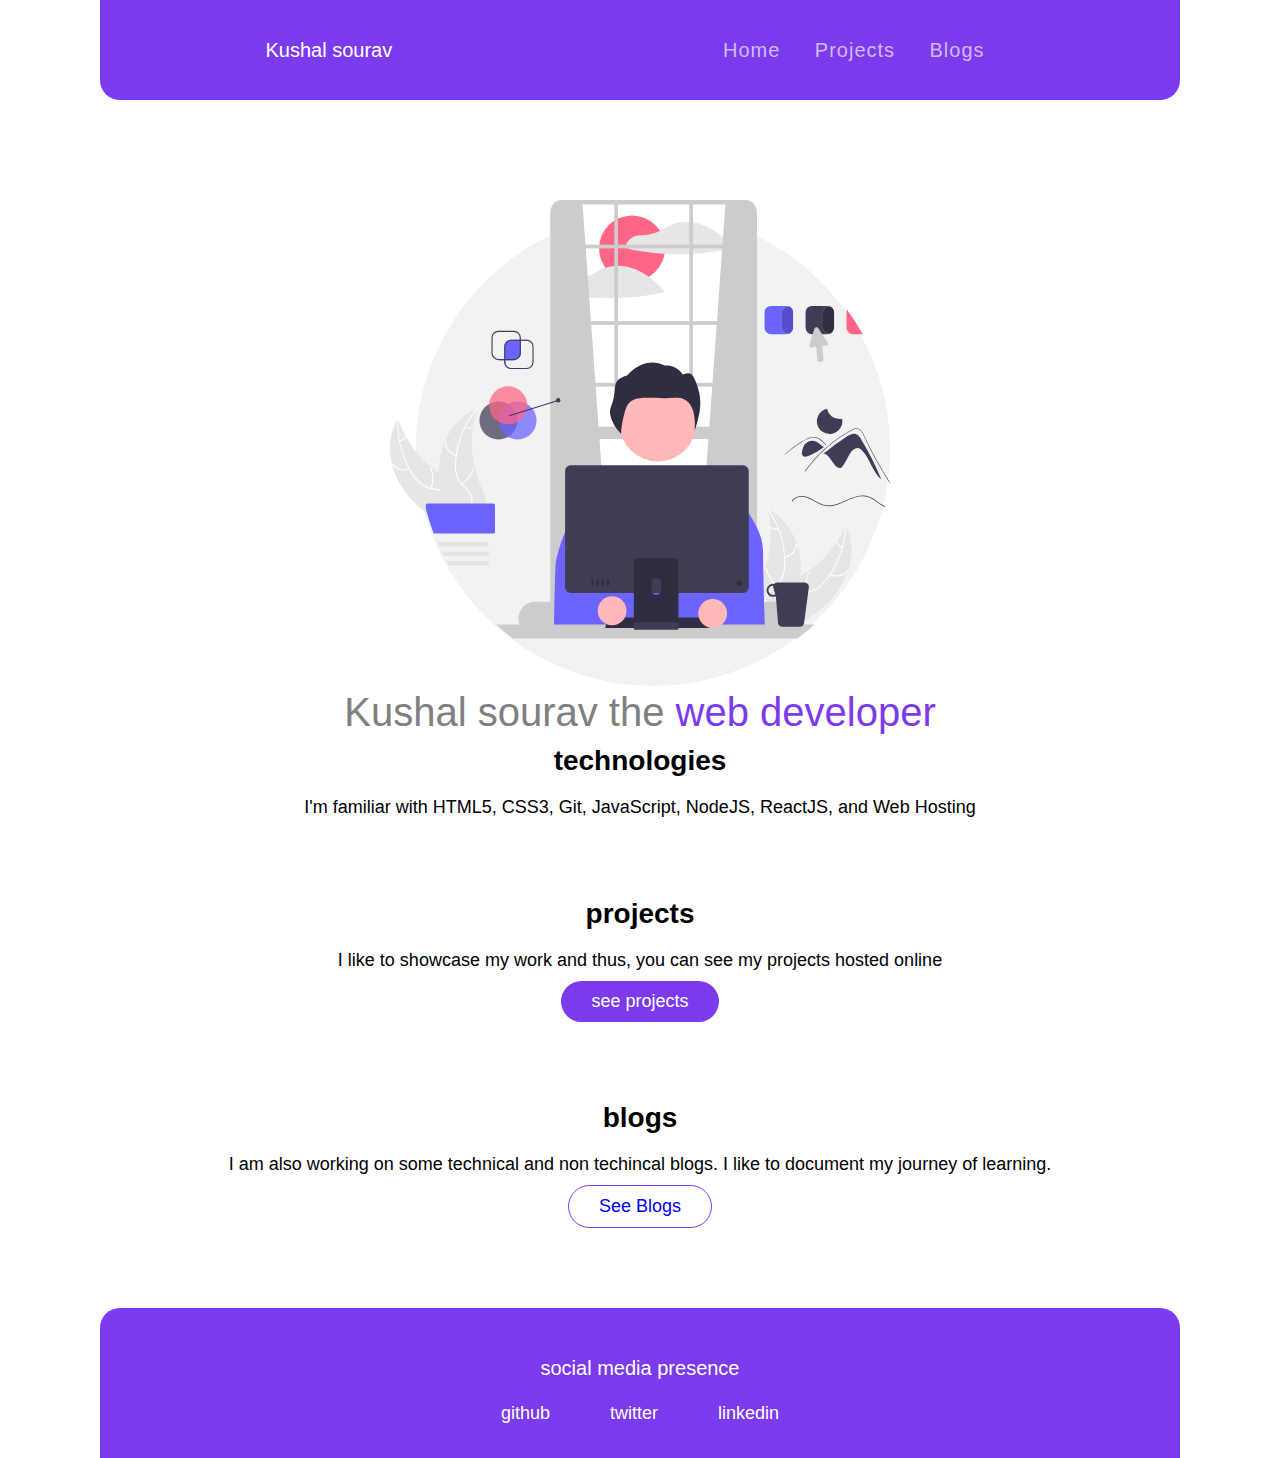
<file: index.html>
<!DOCTYPE html>
<html>
  <head>
    <meta charset="utf-8" />
    <meta http-equiv="X-UA-Compatible" content="IE=edge" />
    <title>Port folio</title>
    <meta name="description" content="" />
    <meta name="viewport" content="width=device-width, initial-scale=1" />
    <link rel="stylesheet" href="css/style.css" />
  </head>
  <body>
    <nav class="navbar">
      <span> Kushal sourav </span>
      <div>
        <a href="index.html" class="nav-link">Home</a>
        <a href="project.html" class="nav-link">Projects</a>
        <a href="blog.html" class="nav-link">Blogs</a>
      </div>
    </nav>
    <section id="main">
      <div class="intro">
        <img src="avatar.svg" class="avatar" alt="avatar" />
        <p class="heading-primary">
          <span class="grey">Kushal sourav the</span>
          <span class="blue"> web developer</span>
        </p>
        <div class="info">
          <ul>
            <li>
              <h2 class="heading-secondary">technologies</h2>
              <p class="info-text">
                I'm familiar with HTML5, CSS3, Git, JavaScript, NodeJS, ReactJS,
                and Web Hosting
              </p>
            </li>
            <li>
              <h2 class="heading-secondary">projects</h2>
              <p class="info-text">
                I like to showcase my work and thus, you can see my projects
                hosted online
              </p>
              <button class="btn">
                <a href="project.html">see projects</a>
              </button>
            </li>
            <li>
              <h2 class="heading-secondary">blogs</h2>
              <p class="info-text">
                I am also working on some technical and non techincal blogs. I
                like to document my journey of learning.
              </p>
              <button class="btn-blog">
                <a href="blog.html">See Blogs</a>
              </button>
            </li>
          </ul>
        </div>
        <div class="footer">
          <h3>social media presence</h3>
          <div class="socialmedia">
            <a href="https://github.com/kushalsourav">github</a>
            <a href="https://twitter.com/kushal_sourav">twitter</a>
            <a href="https://www.linkedin.com/in/kushal-sourav/">linkedin</a>
          </div>
        </div>
      </div>
    </section>
  </body>
</html>
</file>
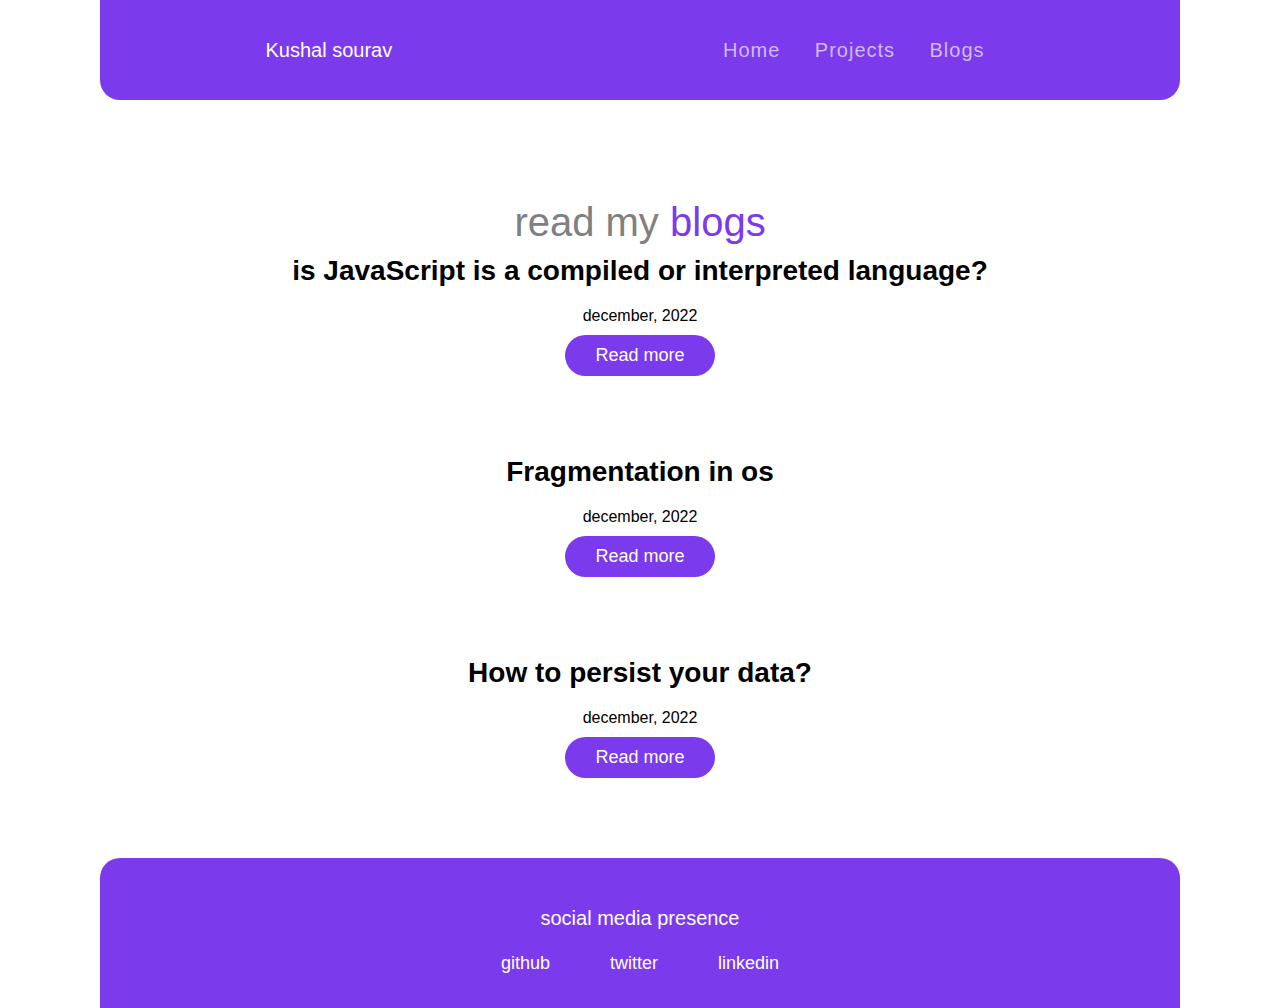
<file: blog.html>
<!DOCTYPE html>
<html>
  <head>
    <meta charset="utf-8" />
    <meta http-equiv="X-UA-Compatible" content="IE=edge" />
    <title>Blogs</title>
    <meta name="description" content="" />
    <meta name="viewport" content="width=device-width, initial-scale=1" />
    <link rel="stylesheet" href="css/style.css" />
  </head>
  <body>
    <nav class="navbar">
      <span> Kushal sourav </span>
      <div>
        <a href="index.html" class="nav-link">Home</a>
        <a href="project.html" class="nav-link">Projects</a>
        <a href="blog.html" class="nav-link">Blogs</a>
      </div>
    </nav>
    <section id="main">
      <div class="intro">
        <p class="heading-primary">
            <span class="grey">read my</span>
            <span class="blue"> blogs</span>
          </p>

          <div class="info">
            <ul>
              <li>
                <h2 class="heading-secondary">is JavaScript is a compiled or interpreted language?</h2>
                <span>december, 2022</span>
                <p class="info-text"></p>
                <button class="btn"><a href="Blogs/javascript.html">Read more</a></button>
              </li>
              <li>
                <h2 class="heading-secondary">Fragmentation in os</h2>
                <span>december, 2022</span>
                <p class="info-text"></p>
                <button class="btn"><a href="Blogs/Fragmentation.html">Read more</a></button>
              </li>
              <li>
                <h2 class="heading-secondary">How to persist your data?</h2>
                <span>december, 2022</span>
                <p class="info-text"></p>
                <button class="btn"><a href="Blogs/DataPersist.html">Read more</a></button>
              </li>
            </ul>
          </div>
          <div class="footer">
            <h3>social media presence</h3>
            <div class="socialmedia">
              <a href="https://github.com/kushalsourav">github</a>
              <a href="https://twitter.com/kushal_sourav">twitter</a>
              <a href="https://www.linkedin.com/in/kushal-sourav/">linkedin</a>
            </div>
          </div>
        </div>
      </div>
    </section>
  </body>
</html>
</file>
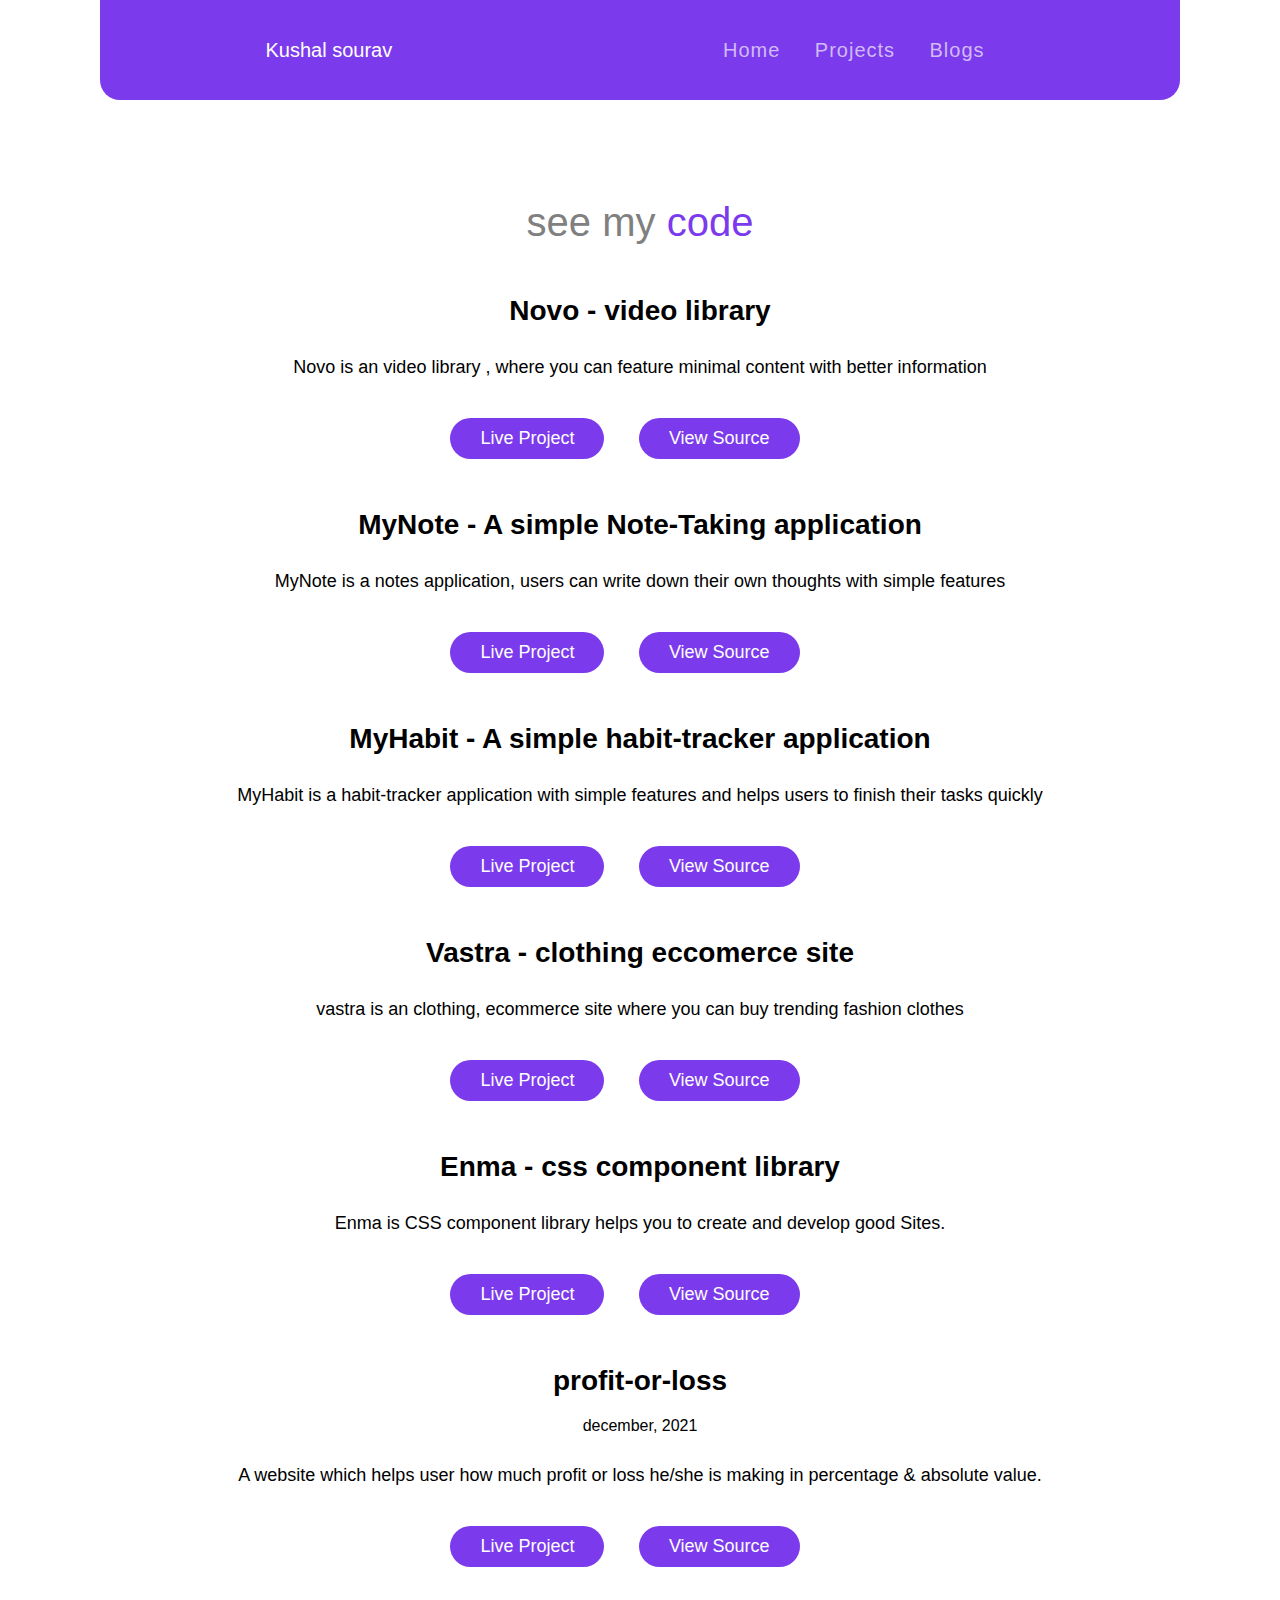
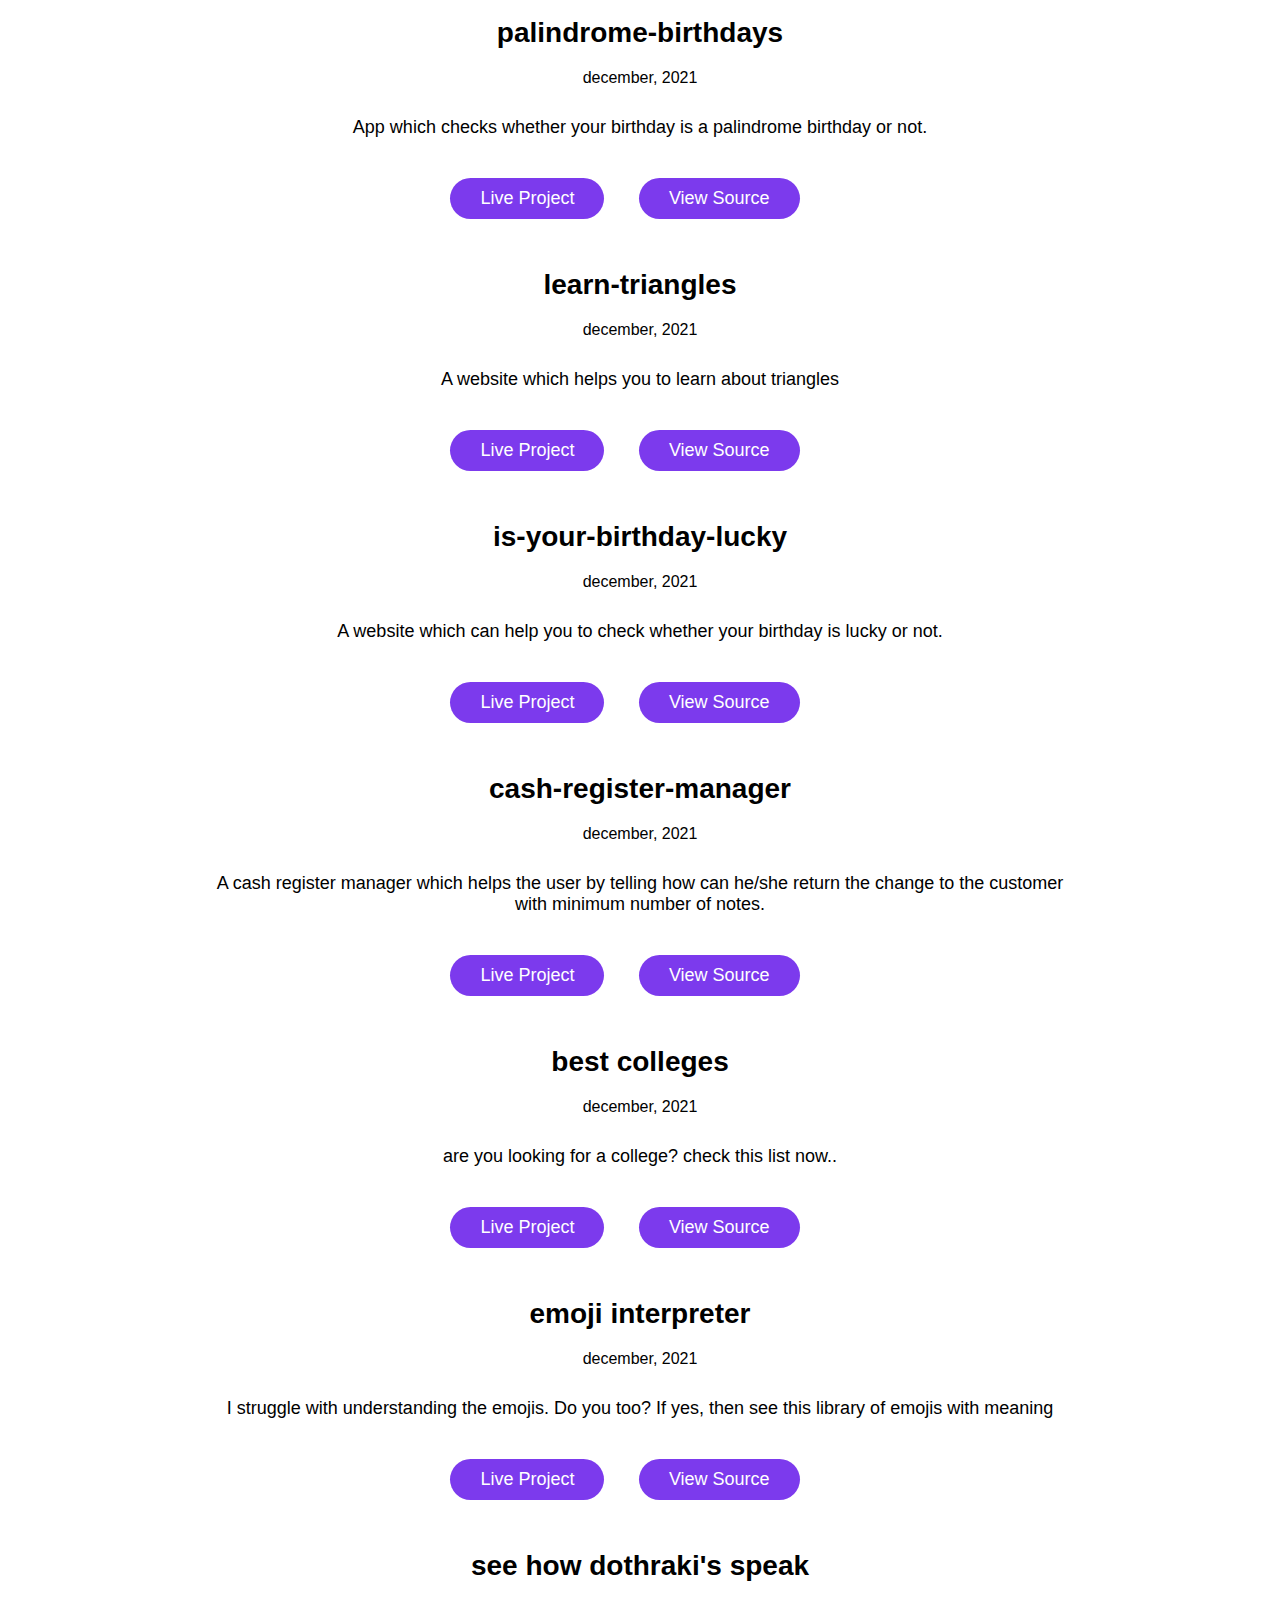
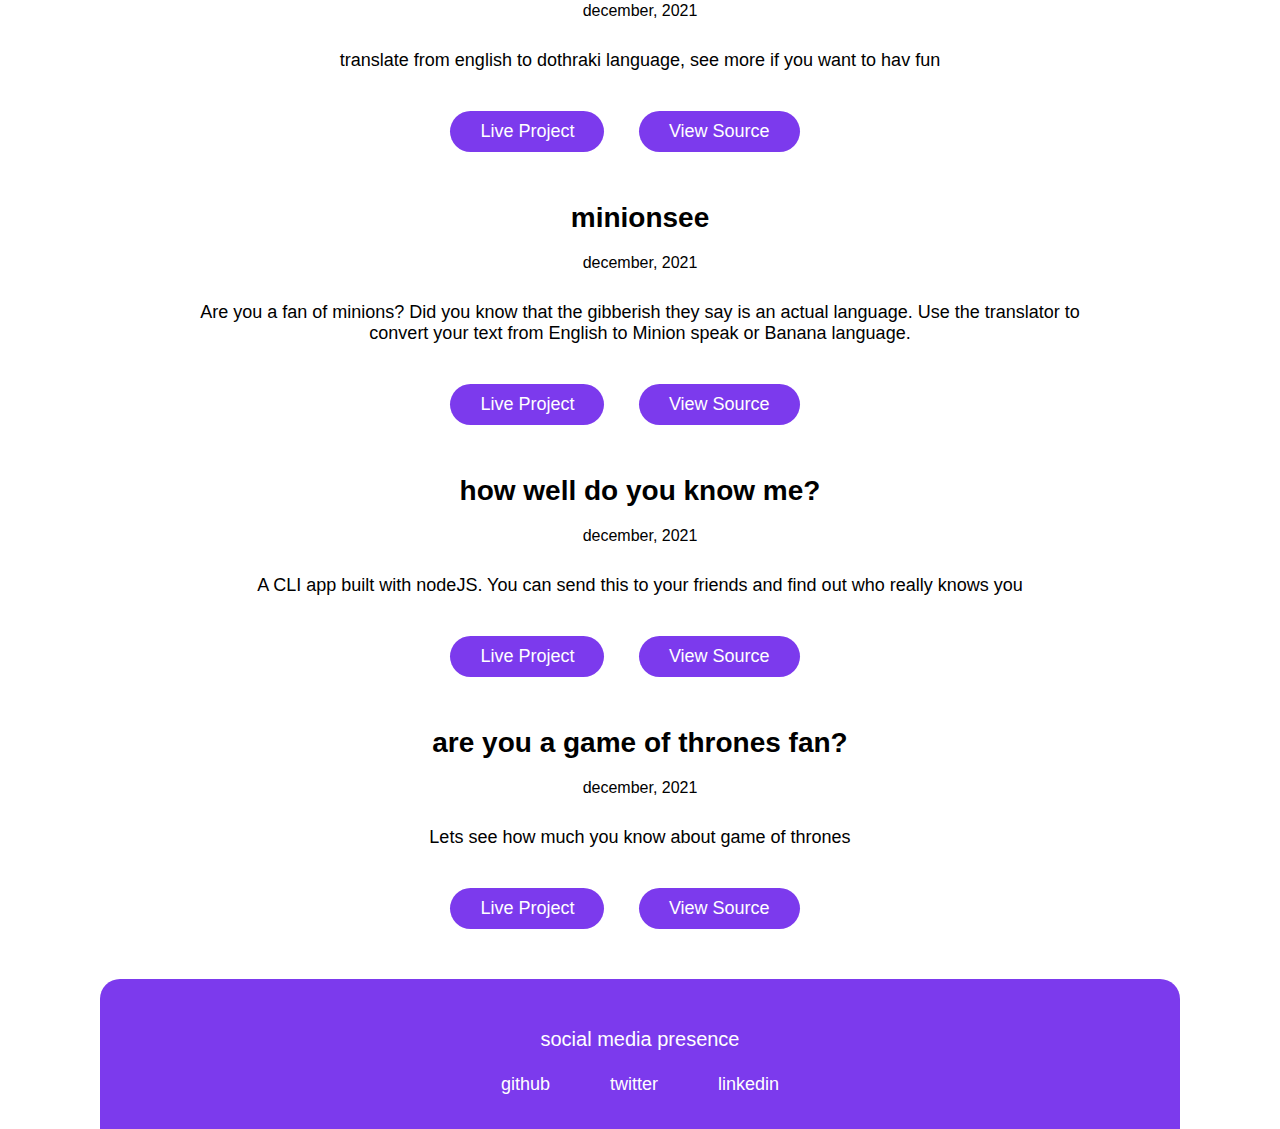
<file: project.html>
<!DOCTYPE html>
<html>
  <head>
    <meta charset="utf-8" />
    <meta http-equiv="X-UA-Compatible" content="IE=edge" />
    <title>projects</title>
    <meta name="description" content="" />
    <meta name="viewport" content="width=device-width, initial-scale=1" />
    <link rel="stylesheet" href="css/style.css" />
  </head>
  <body>
    <nav class="navbar">
      <span> Kushal sourav </span>
      <div>
        <a href="index.html" class="nav-link">Home</a>
        <a href="project.html" class="nav-link">Projects</a>
        <a href="blog.html" class="nav-link">Blogs</a>
      </div>
    </nav>
    <section id="main">
      <div class="intro">
        <p class="heading-primary mb-5">
          <span class="grey">see my</span>
          <span class="blue">code</span>
        </p>
        <div>
          <ul>
            <li class="projects-list">
              <h2 class="heading-secondary">Novo - video library </h2>
              <p class="info-text mtb-3">
                Novo is an video library , where you can feature minimal content with better information
              </p>
              <button class="btn">
                <a href="https://novo1.netlify.app/">Live Project</a>
              </button>
              <button class="btn">
                <a href="https://github.com/kushalsourav/novo"
                  >View Source</a
                >
              </button>
            </li>
            <li class="projects-list">
              <h2 class="heading-secondary">MyNote - A simple Note-Taking application </h2>
              <p class="info-text mtb-3">
                MyNote is a notes application, users can write down their own thoughts with simple features
              </p>
              <button class="btn">
                <a href="https://mynote2.netlify.app/">Live Project</a>
              </button>
              <button class="btn">
                <a href="https://github.com/kushalsourav/mynote"
                  >View Source</a
                >
              </button>
            </li>
            <li class="projects-list">
              <h2 class="heading-secondary">MyHabit - A simple habit-tracker application </h2>
              <p class="info-text mtb-3">
                MyHabit is a habit-tracker application with simple features and helps users to finish their tasks quickly
              </p>
              <button class="btn">
                <a href="https://myhabit.netlify.app/">Live Project</a>
              </button>
              <button class="btn">
                <a href="https://github.com/kushalsourav/myhabit"
                  >View Source</a
                >
              </button>
            </li>
            <li class="projects-list">
              <h2 class="heading-secondary">Vastra - clothing eccomerce site</h2>
              <p class="info-text mtb-3">
                vastra is an clothing, ecommerce site where you can buy trending fashion clothes
              </p>
              <button class="btn">
                <a href="https://vastra1.netlify.app/">Live Project</a>
              </button>
              <button class="btn">
                <a href="https://github.com/kushalsourav/vastra"
                  >View Source</a
                >
              </button>
            </li>
            <li class="projects-list">
              <h2 class="heading-secondary">Enma - css component library</h2>
              <p class="info-text mtb-3">
                Enma is CSS component library helps you to create and develop good Sites.
              </p>
              <button class="btn">
                <a href="https://enma1.netlify.app/">Live Project</a>
              </button>
              <button class="btn">
                <a href="https://github.com/kushalsourav/enma"
                  >View Source</a
                >
              </button>
            </li>
            <li class="projects-list">
              <h2 class="heading-secondary">profit-or-loss</h2>
              <span>december, 2021</span>
              <p class="info-text mtb-3">
                A website which helps user how much profit or loss he/she is
                making in percentage & absolute value.
              </p>
              <button class="btn">
                <a href="https://profit-or-loss12.netlify.app">Live Project</a>
              </button>
              <button class="btn">
                <a href="https://github.com/kushalsourav/profit-or-lose.git"
                  >View Source</a
                >
              </button>
            </li>
            <li class="projects-list">
              <h2 class="heading-secondary">palindrome-birthdays</h2>
              <span>december, 2021</span>
              <p class="info-text mtb-3">
                App which checks whether your birthday is a palindrome birthday
                or not.
              </p>
              <button class="btn">
                <a href="https://pallindrome-birthday123.netlify.app"
                  >Live Project</a
                >
              </button>
              <button class="btn">
                <a
                  href="https://github.com/kushalsourav/Palindrome-Birthday.git"
                  >View Source</a
                >
              </button>
            </li>
            <li class="projects-list">
              <h2 class="heading-secondary">learn-triangles</h2>
              <span>december, 2021</span>
              <p class="info-text mtb-3">
                A website which helps you to learn about triangles
              </p>
              <button class="btn">
                <a href="https://fun-with-triangle121.netlify.app"
                  >Live Project</a
                >
              </button>
              <button class="btn">
                <a href="https://github.com/kushalsourav/fun-with-triangles.git"
                  >View Source</a
                >
              </button>
            </li>
            <li class="projects-list">
              <h2 class="heading-secondary">is-your-birthday-lucky</h2>
              <span>december, 2021</span>
              <p class="info-text mtb-3">
                A website which can help you to check whether your birthday is
                lucky or not.
              </p>
              <button class="btn">
                <a href="https://birthdayluckyornot123.netlify.app"
                  >Live Project</a
                >
              </button>
              <button class="btn">
                <a
                  href="https://github.com/kushalsourav/birthdayisluckyornot.git"
                  >View Source</a
                >
              </button>
            </li>
            <li class="projects-list">
              <h2 class="heading-secondary">cash-register-manager</h2>
              <span>december, 2021</span>
              <p class="info-text mtb-3">
                A cash register manager which helps the user by telling how can
                he/she return the change to the customer with minimum number of
                notes.
              </p>
              <button class="btn">
                <a href="https://cash-register122.netlify.app/">Live Project</a>
              </button>
              <button class="btn">
                <a href="https://github.com/kushalsourav/cash-register.git"
                  >View Source</a
                >
              </button>
            </li>
            <li class="projects-list">
              <h2 class="heading-secondary">best colleges</h2>
              <span>december, 2021</span>
              <p class="info-text mtb-3">
                are you looking for a college? check this list now..
              </p>
              <button class="btn">
                <a href="https://55yxk.csb.app/">Live Project</a>
              </button>
              <button class="btn">
                <a
                  href="https://github.com/kushalsourav/Colleges-markEight-.git"
                  >View Source</a
                >
              </button>
            </li>
            <li class="projects-list">
              <h2 class="heading-secondary">emoji interpreter</h2>
              <span>december, 2021</span>
              <p class="info-text mtb-3">
                I struggle with understanding the emojis. Do you too? If yes,
                then see this library of emojis with meaning
              </p>
              <button class="btn">
                <a href="https://kzf3i.csb.app/">Live Project</a>
              </button>
              <button class="btn">
                <a
                  href="https://github.com/kushalsourav/interpret-with-emojies-.git"
                  >View Source</a
                >
              </button>
            </li>
            <li class="projects-list">
              <h2 class="heading-secondary">see how dothraki's speak</h2>
              <span>december, 2021</span>
              <p class="info-text mtb-3">
                translate from english to dothraki language, see more if you
                want to hav fun
              </p>
              <button class="btn">
                <a href="https://dothraki-translator12.netlify.app"
                  >Live Project</a
                >
              </button>
              <button class="btn">
                <a
                  href="https://github.com/kushalsourav/Dothraki-translator.git"
                  >View Source</a
                >
              </button>
            </li>
            <li class="projects-list">
              <h2 class="heading-secondary">minionsee</h2>
              <span>december, 2021</span>
              <p class="info-text mtb-3">
                Are you a fan of minions? Did you know that the gibberish they
                say is an actual language. Use the translator to convert your
                text from English to Minion speak or Banana language.
              </p>
              <button class="btn">
                <a href="https://bannana-talk123.netlify.app/">Live Project</a>
              </button>
              <button class="btn">
                <a href="https://github.com/kushalsourav/banana-talk.git"
                  >View Source</a
                >
              </button>
            </li>
            <li class="projects-list">
              <h2 class="heading-secondary">how well do you know me?</h2>
              <span>december, 2021</span>
              <p class="info-text mtb-3">
                A CLI app built with nodeJS. You can send this to your friends
                and find out who really knows you
              </p>
              <button class="btn">
                <a
                  href="https://replit.com/@KushalSourav/markOne?embed=1&output=1#index.js"
                  >Live Project</a
                >
              </button>
              <button class="btn">
                <a href="https://github.com/kushalsourav/markOne.git"
                  >View Source</a
                >
              </button>
            </li>
            <li class="projects-list">
              <h2 class="heading-secondary">are you a game of thrones fan?</h2>
              <span>december, 2021</span>
              <p class="info-text mtb-3">
                Lets see how much you know about game of thrones
              </p>
              <button class="btn">
                <a
                  href=" https://replit.com/@KushalSourav/markTwo?embed=1&output=1#index.js"
                  >Live Project</a
                >
              </button>
              <button class="btn">
                <a href="https://github.com/kushalsourav/markTwo.git"
                  >View Source</a
                >
              </button>
            </li>
          </ul>
        </div>
        <div class="footer">
          <h3>social media presence</h3>
          <div class="socialmedia">
            <a href="https://github.com/kushalsourav">github</a>
            <a href="https://twitter.com/kushal_sourav">twitter</a>
            <a href="https://www.linkedin.com/in/kushal-sourav/">linkedin</a>
          </div>
        </div>
      </div>
    </section>
  </body>
</html>
</file>
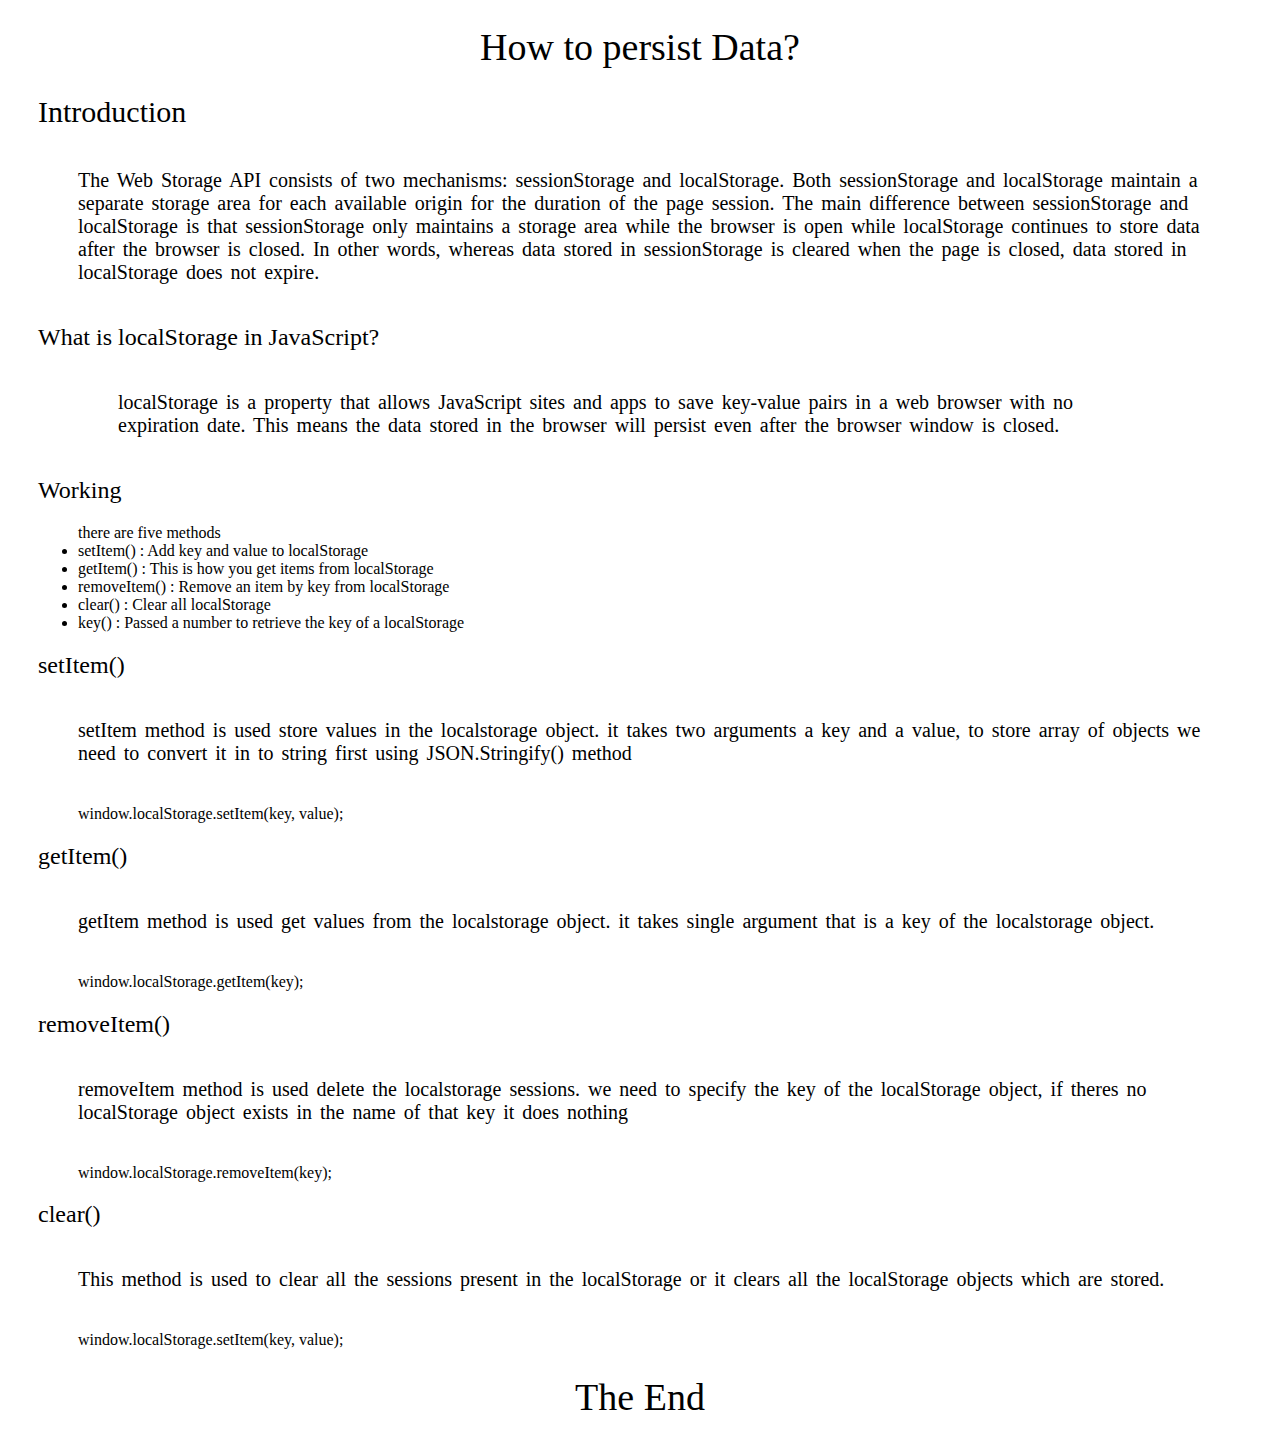
<file: Blogs/DataPersist.html>
<!DOCTYPE html>
<html lang="en">
  <head>
    <title>Data persist</title>
    <meta charset="UTF-8" />
    <meta name="viewport" content="width=device-width, initial-scale=1" />
    <link href="../css/blog.css" rel="stylesheet" />
  </head>
  <body>
    <div class="container">
      <h1>How to persist Data?</h1>
      <span class="intro">Introduction</span>
      <p class="description">
        The Web Storage API consists of two mechanisms: sessionStorage and localStorage. Both sessionStorage and localStorage maintain a separate storage area for each available origin for the duration of the page session.
        The main difference between sessionStorage and localStorage is that sessionStorage only maintains a storage area while the browser is open while localStorage continues to store data after the browser is closed. In other words, whereas data stored in sessionStorage is cleared when the page is closed, data stored in localStorage does not expire.

      <h2 class="heading-secondary">What is localStorage in JavaScript?</h2>
      <div class="description">
       <blockquote>localStorage is a property that allows JavaScript sites and apps to save key-value pairs in a web browser with no expiration date. This means the data stored in the browser will persist even after the browser window is closed.</blockquote>
      </div>
      <h2 class="heading-secondary">Working</h2>
      <div >
        <ul>
            there are five methods
            <li>setItem() : Add key and value to localStorage </li>
            <li>  getItem() : This is how you get items from localStorage</li> 
            <li> removeItem() : Remove an item by key from localStorage</li> 
            <li>clear() : Clear all localStorage</li>  
            <li> key() : Passed a number to retrieve the key of a localStorage</li>
        </ul>
    </div>
    <div>
        <h2 class="heading-secondary">setItem()</h2>
        <p class="description">setItem method is used store values in the localstorage object. it takes two arguments a key and a value, to store array of objects we need to convert it in to string first using JSON.Stringify() method</p>
        <p class="description">
            <blockquote>window.localStorage.setItem(key, value);</blockquote>
        </p>
    </div>
    <div>
        <h2 class="heading-secondary">getItem()</h2>
        <p class="description">getItem method is used get values from the localstorage object. it takes single argument that is a key of the localstorage object.</p>
        <p class="description">
            <blockquote>window.localStorage.getItem(key);</blockquote>
        </p>
    </div>
    <div>
        <h2 class="heading-secondary">removeItem()</h2>
        <p class="description">removeItem method is used delete  the localstorage sessions. we need to specify the key of the localStorage object, if theres no localStorage object exists in the name of that key it does nothing</p>
        <p class="description">
            <blockquote>window.localStorage.removeItem(key);</blockquote>
        </p>
    </div>
    <div>
        <h2 class="heading-secondary">clear()</h2>
        <p class="description">This method is used to clear all the sessions present in the localStorage or it clears all the localStorage objects which are stored.</p>
        <p class="description">
            <blockquote>window.localStorage.setItem(key, value);</blockquote>
        </p>
    </div>
    <h1>The End</h1>
  </body>
</html>
</file>
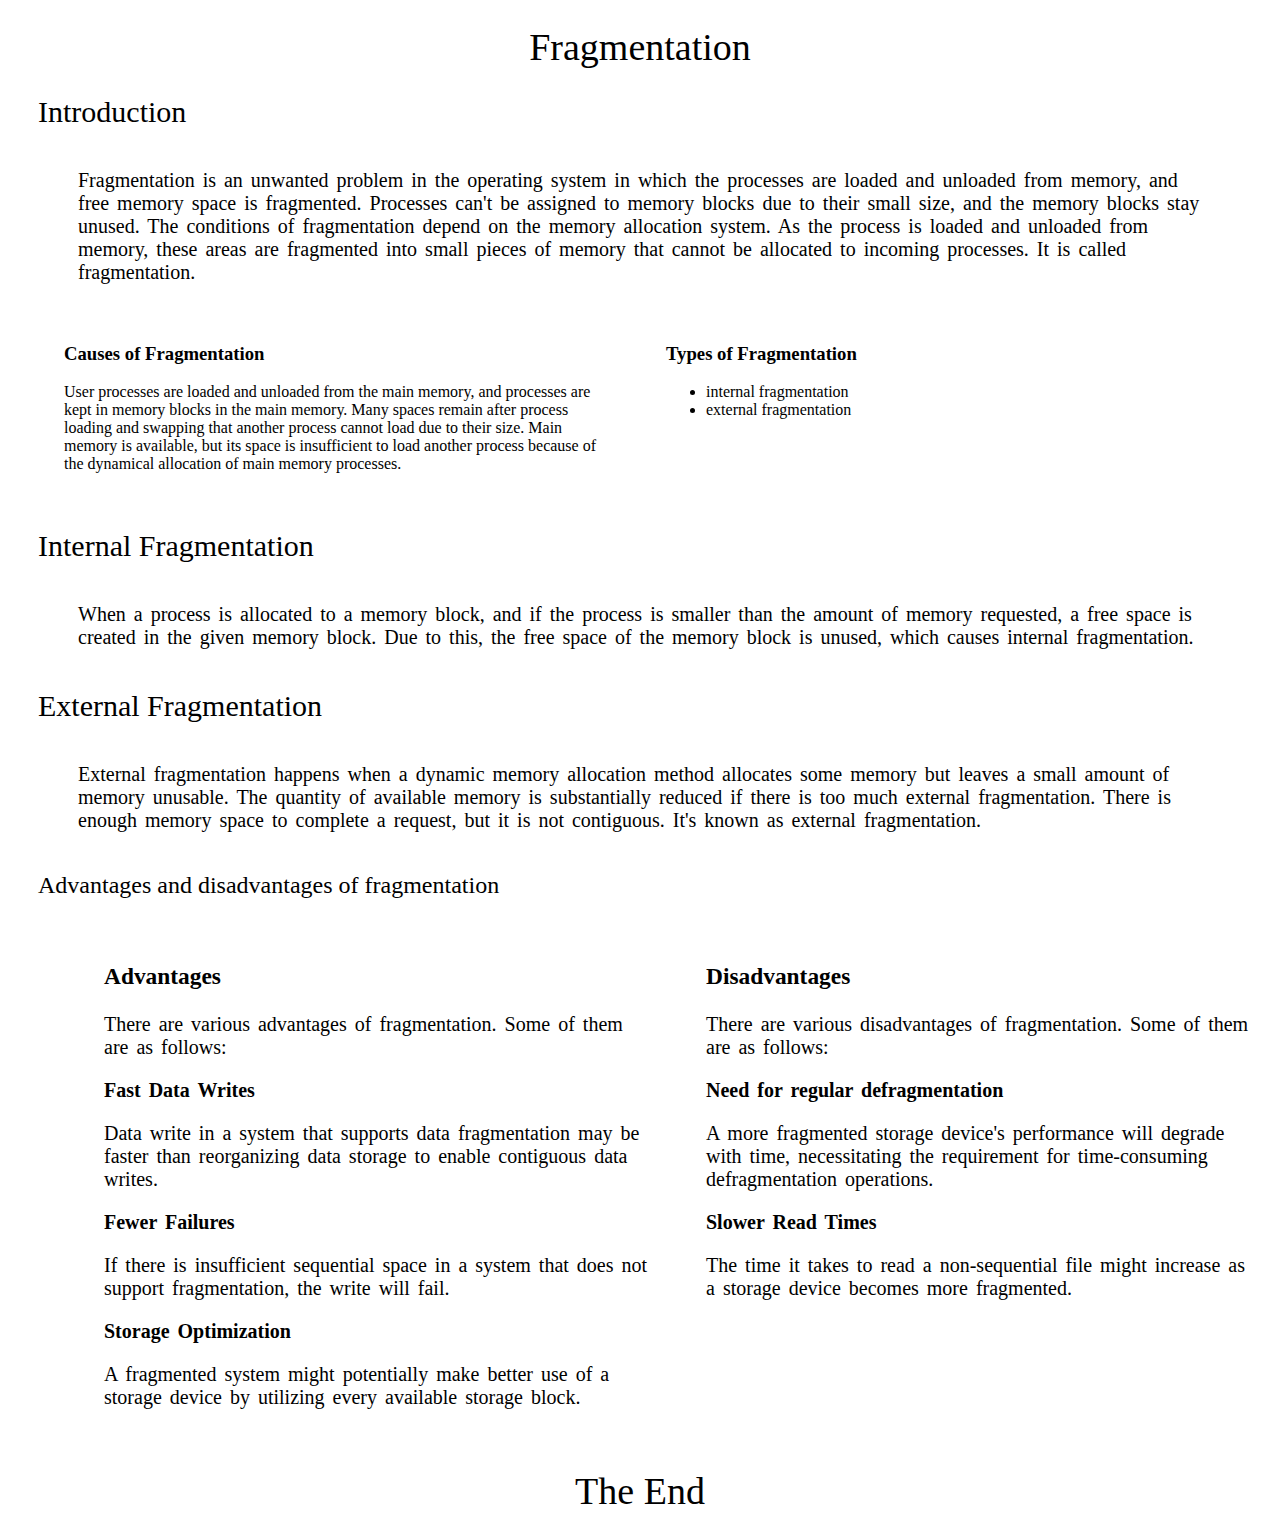
<file: Blogs/Fragmentation.html>
<!DOCTYPE html>
<html lang="en">
  <head>
    <title>Fragmentation</title>
    <meta charset="UTF-8" />
    <meta name="viewport" content="width=device-width, initial-scale=1" />
    <link href="../css/blog.css" rel="stylesheet" />
  </head>
  <body>
    <div class="container">
      <h1>Fragmentation</h1>
      <span class="intro">Introduction</span>
      <div class="description">
        Fragmentation is an unwanted problem in the operating system in which the processes are loaded and unloaded from memory, and free memory space is fragmented. Processes can't be assigned to memory blocks due to their small size, and the memory blocks stay unused.
        The conditions of fragmentation depend on the memory allocation system. As the process is loaded and unloaded from memory, these areas are fragmented into small pieces of memory that cannot be allocated to incoming processes. It is called fragmentation.
      </div>
      <div class="row">
        <div class="col">
          <h3>Causes of Fragmentation</h3>
          <p>User processes are loaded and unloaded from the main memory, and processes are kept in memory blocks in the main memory. Many spaces remain after process loading and swapping that another process cannot load due to their size. Main memory is available, but its space is insufficient to load another process because of the dynamical allocation of main memory processes.</p>
        </div>
        <div class="col">
          <h3>Types of Fragmentation</h3>
          <ul>
            <li>internal fragmentation</li>
            <li>external fragmentation</li>
          </ul>
          
        </div>
      </div>
      <span class="intro">Internal Fragmentation</span>
      <p class="description">
        When a process is allocated to a memory block, and if the process is smaller than the amount of memory requested, a free space is created in the given memory block. Due to this, the free space of the memory block is unused, which causes internal fragmentation.
      </p>
      <span class="intro">External Fragmentation</span>
      <p class="description">
        External fragmentation happens when a dynamic memory allocation method allocates some memory but leaves a small amount of memory unusable. The quantity of available memory is substantially reduced if there is too much external fragmentation. There is enough memory space to complete a request, but it is not contiguous. It's known as external fragmentation.
      </p>
      <h2 class="heading-secondary">Advantages and disadvantages of fragmentation
      </h2>
    
      <div class="description row">
        <div class="advantages col">
          <h3>Advantages</h3>
          <p>There are various advantages of fragmentation. Some of them are as follows:</p>
          <p><strong>Fast Data Writes</strong></p>
          <p>Data write in a system that supports data fragmentation may be faster than reorganizing data storage to enable contiguous data writes.</p>
          <p><strong>Fewer Failures</strong></p>
          <p>If there is insufficient sequential space in a system that does not support fragmentation, the write will fail.</p>
          <p><strong>Storage Optimization</strong></p>
          <p>A fragmented system might potentially make better use of a storage device by utilizing every available storage block.</p>
        </div>
         <div class="disadvantages col">
          <h3 class="h3">Disadvantages</h3>
          <p>There are various disadvantages of fragmentation. Some of them are as follows:</p>
          <p><strong>Need for regular defragmentation</strong></p>
          <p>A more fragmented storage device's performance will degrade with time, necessitating the requirement for time-consuming defragmentation operations.</p>
          <p><strong>Slower Read Times</strong></p>
          <p>The time it takes to read a non-sequential file might increase as a storage device becomes more fragmented.</p>
         </div>
      
      </div>
      <h1>The End</h1>
    </div>
  </body>
</html>
</file>
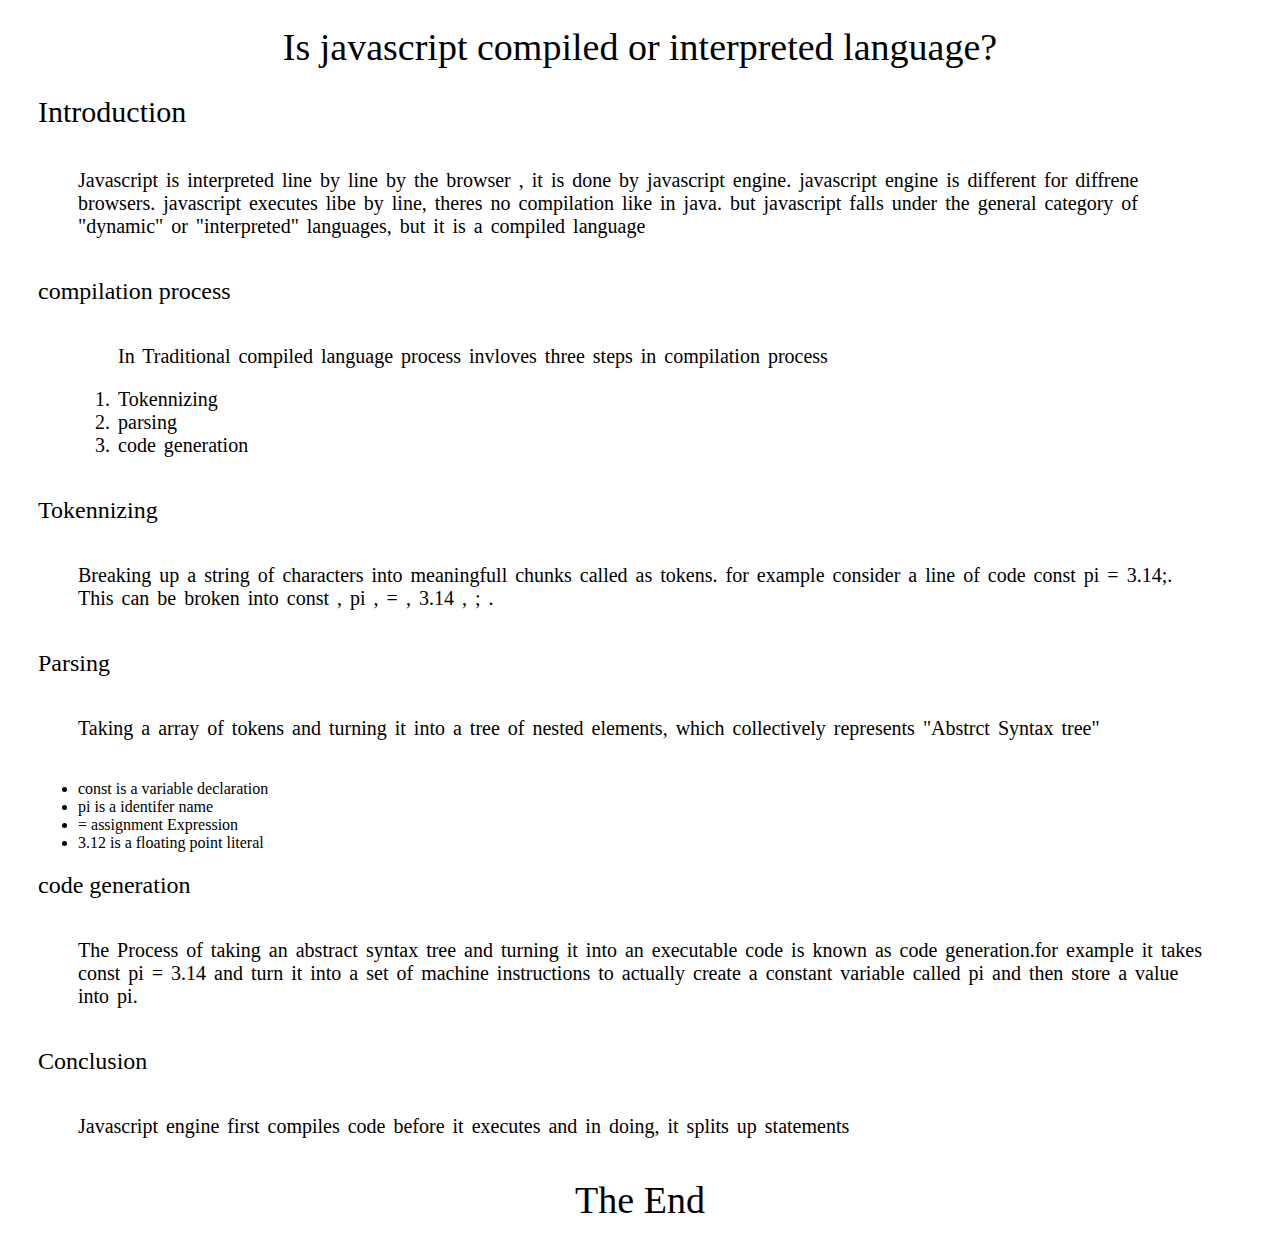
<file: Blogs/javascript.html>
<!DOCTYPE html>
<html lang="en">
  <head>
    <title>javascirpt</title>
    <meta charset="UTF-8" />
    <meta name="viewport" content="width=device-width, initial-scale=1" />
    <link href="../css/blog.css" rel="stylesheet" />
  </head>
  <body>
    <div class="container">
      <h1>Is javascript compiled or interpreted language?</h1>
      <span class="intro">Introduction</span>
      <p class="description">
     Javascript is interpreted line by line by the browser , it is done by javascript engine. javascript engine is different for diffrene
     browsers. javascript executes libe by line, theres no compilation like in java. but javascript falls under the general category of "dynamic" or "interpreted" languages, but it is a compiled language

      <h2 class="heading-secondary">compilation process</h2>
      <div class="description">
       <blockquote>In Traditional compiled language process invloves three steps in compilation process</blockquote>
       <ol>
        <li>Tokennizing</li>
        <li>parsing</li>
        <li>code generation</li>
       </ol>
      </div>
      <h2 class="heading-secondary">Tokennizing</h2>
      <p class="description">Breaking up a string of characters into meaningfull chunks called as tokens. for example consider a line of code const pi = 3.14;. This can be broken into const , pi , = , 3.14 , ; .</p>
      <h2 class="heading-secondary">Parsing</h2>
      <p class="description">Taking a array of tokens and turning it into a tree of nested elements, which collectively represents "Abstrct Syntax tree"</p>
      <p class="description">
        <ul>
          <li>const is a variable declaration</li>
          <li>pi is a identifer name</li>
          <li>= assignment Expression</li>
          <li>3.12 is a floating point literal</li>
        </ul>
      </p>
      <h2 class="heading-secondary">code generation</h2>
      <p class="description">The Process of taking an abstract syntax tree and turning it into an executable code is known as code generation.for example it takes const pi = 3.14 and turn it into a set of machine instructions to actually create a constant variable called pi and then store a value into pi.</p>
      <h2 class="heading-secondary">Conclusion</h2>
      <p class="description">Javascript engine first compiles code before it executes and in doing, it splits up statements</p>
      <h1>The End</h1>
    </div>

  </body>
</html>
</file>
<file: css/style.css>
* {
  padding: 0;
  margin: 0;
}
body {
  font-family: Montserrat, sans-serif;
}
.mb-5 {
  margin-bottom: 50px;
}
.mtb-3 {
  margin: 30px 0;
}
.navbar {
  margin: 0 100px;
  height: 100px;
  background-color: #7c3aed;
  border-bottom-left-radius: 20px;
  border-bottom-right-radius: 20px;
  display: flex;
  justify-content: space-around;
  align-items: center;
}

.navbar span {
  font-size: 20px;
  color: #fff;
  font-weight: 400;
}

.navbar a {
  text-decoration: none;
  color: rgba(255, 255, 255, 0.664);
  margin-right: 30px;
  font-size: 20px;
  font-weight: 400;
  letter-spacing: 1px;
}

.navbar a:focus {
  color: #fff;
  list-style-type: none;
}

.intro {
  margin-top: 100px;
  text-align: center;
}
.avatar {
  width: 500px;
}
.heading-primary {
  font-size: 40px;
  text-align: center;
  font-weight: 400;
}
.grey {
  color: grey;
}
.blue {
  color: #7c3aed;
}

.info {
  margin-top: 10px;
}

li {
  list-style-type: none;
  margin-bottom: 80px;
}

.heading-secondary {
  font-size: 28px;
  margin-bottom: 20px;
}

.info-text {
  font-size: 18px;
  font-weight: 100;
}

.btn {
  padding: 10px 30px;
  border-radius: 50px;
  border: none;
  background-color: #7c3aed;
  margin-top: 10px;
}

.btn-blog {
  padding: 10px 30px;
  border-radius: 50px;
  margin-top: 10px;
  background-color: #fff;
  border: 1px solid #7c3aed;
}
.btn-blog a {
  text-decoration: none;
  font-size: 18px;
}
.btn a {
  text-decoration: none;
  color: #fff;
  font-size: 18px;
}

.footer {
  margin: 0 100px;
  height: 150px;
  background-color: #7c3aed;
  border-top-left-radius: 20px;
  border-top-right-radius: 20px;
  vertical-align: middle;
  position: relative;
}

h3 {
  font-size: 20px;
  color: #fff;
  font-weight: 400;
  position: absolute;
  top: 40%;
  left: 50%;
  transform: translate(-50%, -50%);
}

.socialmedia {
  display: flex;
  gap: 60px;
  position: absolute;
  top: 70%;
  left: 50%;
  transform: translate(-50%, -50%);
}

.socialmedia a {
  font-size: 18px;
  color: #fff;
  text-decoration: none;
}
.projects-list {
  margin: 50px 200px;
}
.projects-list button {
  margin-right: 30px;
}

@media (max-width: 768px) {
  .navbar {
    width: 100%;
    display: flex;
    flex-direction: column;
    margin-left: 0%;
  }
  .navbar a {
    font-size: 18px;
  }
  .footer h3 {
    width: 100%;
  }
  .socialmedia {
    gap: 20px;
  }
}

@media (max-width: 480px) {
  .intro {
  margin-top: 100px;
  width: 100%;
 }
 .avatar {
  width: 100%;
 }
 .info {
  width: 300px;
  margin-top: 50px;
 }
 .heading-primary {
  font-size: 32px;
}
.projects-list {
  margin: 40px auto;
  width: 300px;
}
.footer {
  margin: 0 0;
  width: 100%;
}
}
</file>
<file: css/blog.css>
.container {
  margin: 0 30px;
}
body {
  font-family: Cambria, Cochin, Georgia, Times, "Times New Roman", serif;
}
h1 {
  font-size: 38px;
  font-weight: 400;
  text-align: center;
}
.intro {
  font-size: 30px;
}
.heading-secondary {
  font-weight: 400;
}
.description {
  margin: 40px 40px;
  font-size: 20px;
  word-spacing: 3px;
}
.row {
  display: grid;
  grid-template-columns: 550px 550px;
  width: 100%;
  justify-content: space-around;
  margin-bottom: 40px;
}

.img {
  width: 400px;
}

.list {
  padding: 10px;
  font-size: 18px;
  list-style-type: decimal-leading-zero;
}

@media (max-width: 480px) {
  h1 {
    font-size: 26px;
    text-align: left;
  }
  .description {
   margin: 16px 0;
   font-size: 16px;
  }
  blockquote {
    font-size: 14px;
  }
  .row {
    grid-template-columns: auto;
  }
  
}
</file>
